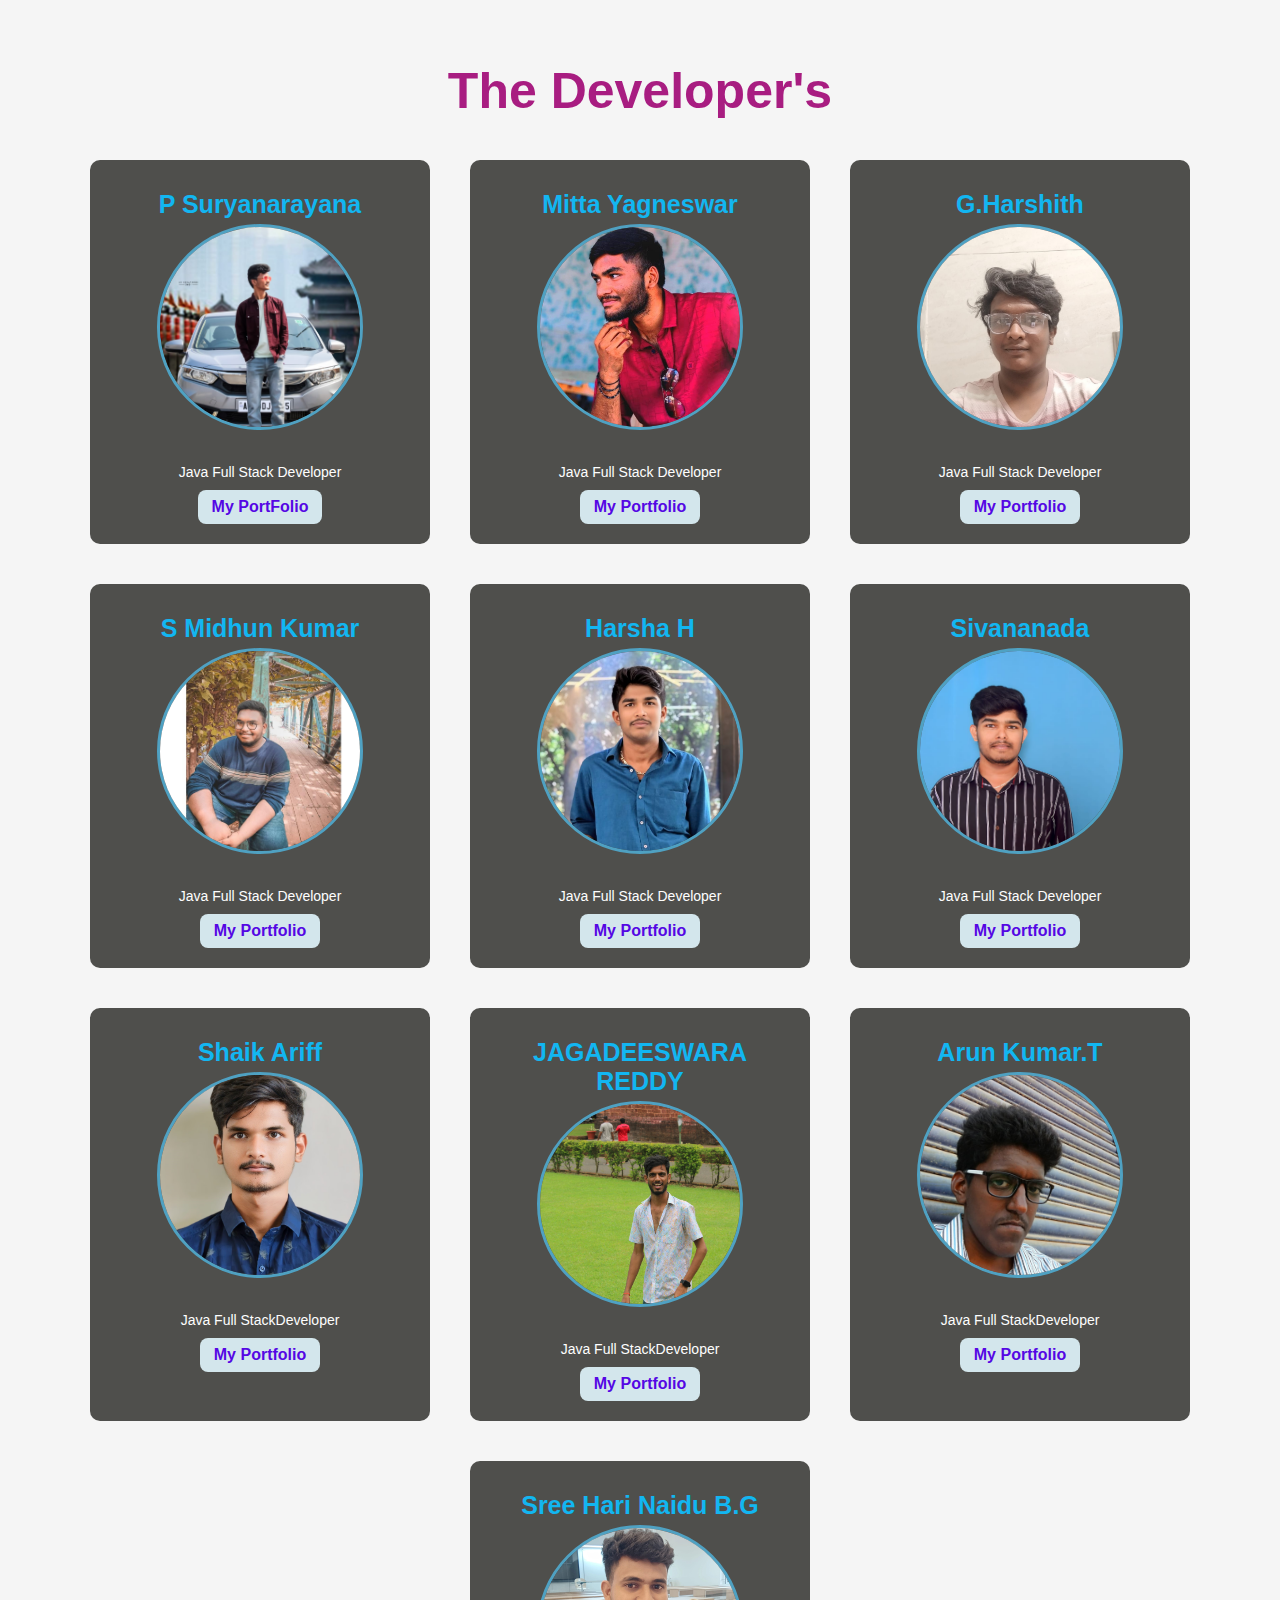
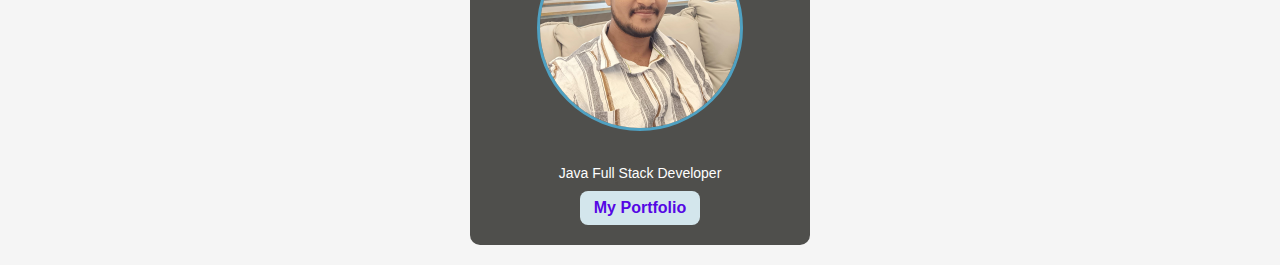
<file: index.html>
<!DOCTYPE html>
<html lang="en">
<head>
    <meta charset="UTF-8">
    <meta name="viewport" content="width=device-width, initial-scale=1.0">
    <title>Document</title>
    <link rel="stylesheet" href="style.css">
</head>
<body>
    <h2 style="text-align: center;">The Developer's</h2>

  <div class="container">

    
    <div class="team-container">
      <div class="team-member">
        <h3>P Suryanarayana</h3>
        <img src="images/surya.jpg" alt="surya">
        <p>Java Full Stack Developer</p>
       
        <a class="PortFolio_Link" href="https://surya9502554828.github.io" target="_blank">My PortFolio</a>
      </div>

      <div class="team-member">
        <h3>Mitta Yagneswar</h3>
                <img src="images/yagnesh.jpg" alt="Yagnesh">
        <p>Java Full Stack Developer</p>
        
        <a class="PortFolio_Link" href="https://yagneswar19.github.io/Portfolio/" target="_blank">My Portfolio</a>
      </div>

      <div class="team-member">
        <h3>G.Harshith</h3>
        <img src="images/harshit.jpg" alt="harshit">
        <p>Java Full Stack Developer</p>
        
        <a class="PortFolio_Link" href="https://gangisettyharshith.github.io/Portfolio1/" target="_blank">My Portfolio</a>
      </div>
      <div class="team-member">
        <h3>S Midhun Kumar</h3>
        <img src="images/midun.jpg" alt="Midun">
        <p>Java Full Stack Developer</p>
       
        <a class="PortFolio_Link" href="https://midhun2101.github.io/portfolio/" target="_blank">My Portfolio</a>
      </div>
 <div class="team-member">
        <h3>Harsha H</h3>
        <img src="images/harsha.jpg" alt="harsha">
        <p>Java Full Stack Developer</p>
       
        <a class="PortFolio_Link" href="https://harsha-h6.github.io/H_Portfolio/" target="_blank">My Portfolio</a>
      </div>
       <div class="team-member">
        <h3>Sivananada</h3>
        <img src="images/siva.jpg" alt="Midun">
        <p>Java Full Stack Developer</p>
       
        <a class="PortFolio_Link" href="https://sivanandaportfolio.netlify.app/" target="_blank">My Portfolio</a>
      </div>
      <div class="team-member">
        <h3>Shaik Ariff</h3>
        <img src="images/ShaikAriff.jpg" alt="Midun">
        <p>Java Full StackDeveloper</p>
        <a class="PortFolio_Link" href="https://ariff-shaik.github.io/Portfolio/" target="_blank">My Portfolio</a>
      </div>
      <div class="team-member">
        <h3>JAGADEESWARA REDDY </h3>
        <img src="images/Jagadeeswara.jpeg" alt="Midun">
        <p>Java Full StackDeveloper</p>
        <a class="PortFolio_Link" href="https://jhreddy108.github.io/Portfolio1/" target="_blank">My Portfolio</a>
      </div>
      <div class="team-member">
        <h3>Arun Kumar.T</h3>
        <img src="images/Arun.jpeg" alt="Arun">
        <p>Java Full StackDeveloper</p>
        <a class="PortFolio_Link" href="https://arunkumar-1001.github.io/Portfolio/">My Portfolio</a>
      </div>
      <div class="team-member">
        <h3>Sree Hari Naidu B.G</h3>
        <img src="images/Sreehari.jpg" alt="Sreeharinaidu">
        <p>Java Full Stack Developer</p>
       
        <a class="PortFolio_Link" href="https://sreehari25.github.io/Portfolio/" target="_blank">My Portfolio</a>
      </div>
  </div>
</head>
<body>
    
  </div>

</body>
</html>
</file>
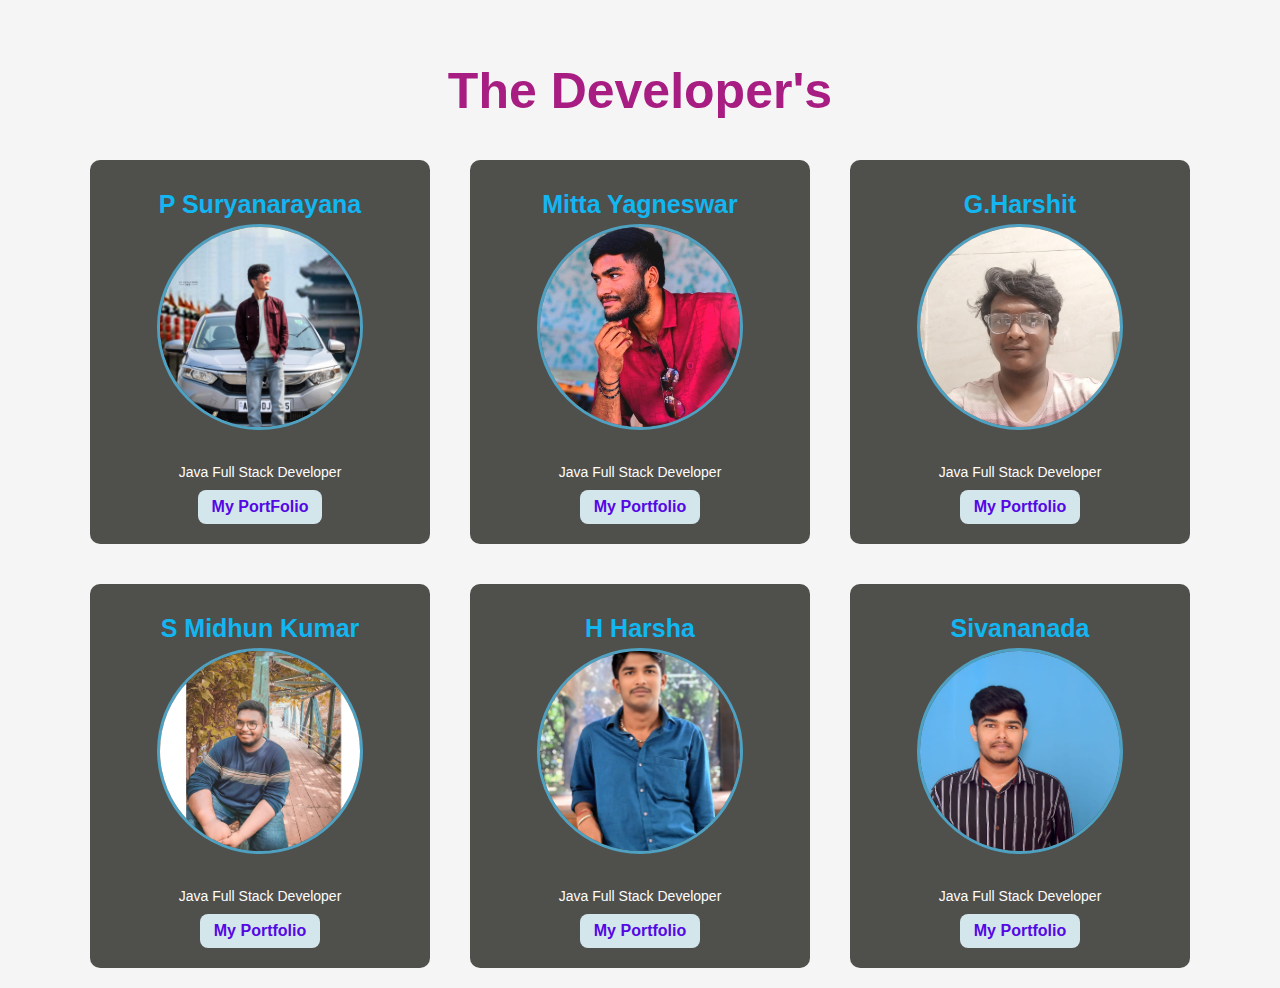
<file: main.html>
<!DOCTYPE html>
<html lang="en">
<head>
    <meta charset="UTF-8">
    <meta name="viewport" content="width=device-width, initial-scale=1.0">
    <title>Document</title>
    <link rel="stylesheet" href="style.css">
</head>
<body>
    <h2 style="text-align:center;">The Developer's</h2>

  <div class="container">

    
    <div class="team-container">
      <div class="team-member">
        <h3>P Suryanarayana</h3>
        <img src="surya.jpg" alt="surya">
        <p>Java Full Stack Developer</p>
       
        <a class="PortFolio_Link" href="https://surya9502554828.github.io" target="_blank">My PortFolio</a>
      </div>

      <div class="team-member">
        <h3>Mitta Yagneswar</h3>
        <img src="yagnesh.jpg" alt="Yagnesh">
        <p>Java Full Stack Developer</p>
        
        <a class="PortFolio_Link" href="https://yagneswar19.github.io/Portfolio/" target="_blank">My Portfolio</a>
      </div>

      <div class="team-member">
        <h3>G.Harshit</h3>
        <img src="harshit.jpg" alt="harshit">
        <p>Java Full Stack Developer</p>
        
        <a class="PortFolio_Link" href="https://gangisettyharshith.github.io/Portfolio1/" target="_blank">My Portfolio</a>
      </div>
      <div class="team-member">
        <h3>S Midhun Kumar</h3>
        <img src="midun.jpg" alt="Midun">
        <p>Java Full Stack Developer</p>
       
        <a class="PortFolio_Link" href="https://midhun2101.github.io/portfolio/" target="_blank">My Portfolio</a>
      </div>
 <div class="team-member">
        <h3>H Harsha</h3>
        <img src="harsha.jpg" alt="harsha">
        <p>Java Full Stack Developer</p>
       
        <a class="PortFolio_Link" href="https://harsha-h6.github.io/H_Portfolio/" target="_blank">My Portfolio</a>
      </div>
       <div class="team-member">
        <h3>Sivananada</h3>
        <img src="siva.jpg" alt="Midun">
        <p>Java Full Stack Developer</p>
       
        <a class="PortFolio_Link" href="https://sivanandaportfolio.netlify.app/" target="_blank">My Portfolio</a>
      </div>


  </div>


</head>
<body>
    
  </div>

</body>
</html>
</file>
<file: style.css>
body {
  margin: 0;
  font-family: 'Segoe UI', Tahoma, Geneva, Verdana, sans-serif;
  padding: 20px;
  background-color:whitesmoke;
}

h2 {
  color: #a81d81;
  font-size: 50px;
  margin-bottom: 40px;

}

.container {
  display: flex;
  justify-content: center;
  align-items: center;
}

.team-container {
  display: flex;
  flex-wrap: wrap;
  justify-content: center;
  gap: 40px;
}

.team-member {
  background: #4f4f4c;
  border-radius: 10px;
  padding: 20px;
  width: 300px;
  text-align: center;

}

.team-lead {
  background: #ffe30f;
  border-radius: 10px;
  padding: 20px;
  width: 300px;
  text-align: center;

}

/* .team-member:hover {
 
  box-shadow: 0 12px 20px rgba(104, 19, 19, 0.2);
} */

.team-member img {
  width: 200px;
  height: 200px;
  border-radius: 500%;
  object-fit: cover;
  margin-bottom: 10%;
  border: 3px solid #4fa1c2;
}

.team-member h3 {
  margin: 10px 0 5px;
  font-size: 25px;
  font-weight: bold;
  color: #12b6f1;
}

.team-member p {
  margin: 0;
  color: #fefefe;
  font-size: 14px;
}

a.PortFolio_Link {
  display: inline-block;
  margin-top: 10px;
  padding: 8px 14px;
  background-color: #d3e6ec;
  color: #5507e4;
  text-decoration: none;
  border-radius: 8px;
  font-weight: bold;
}

a.PortFolio_Link:hover {
  background-color: #df7362;
}
</file>
